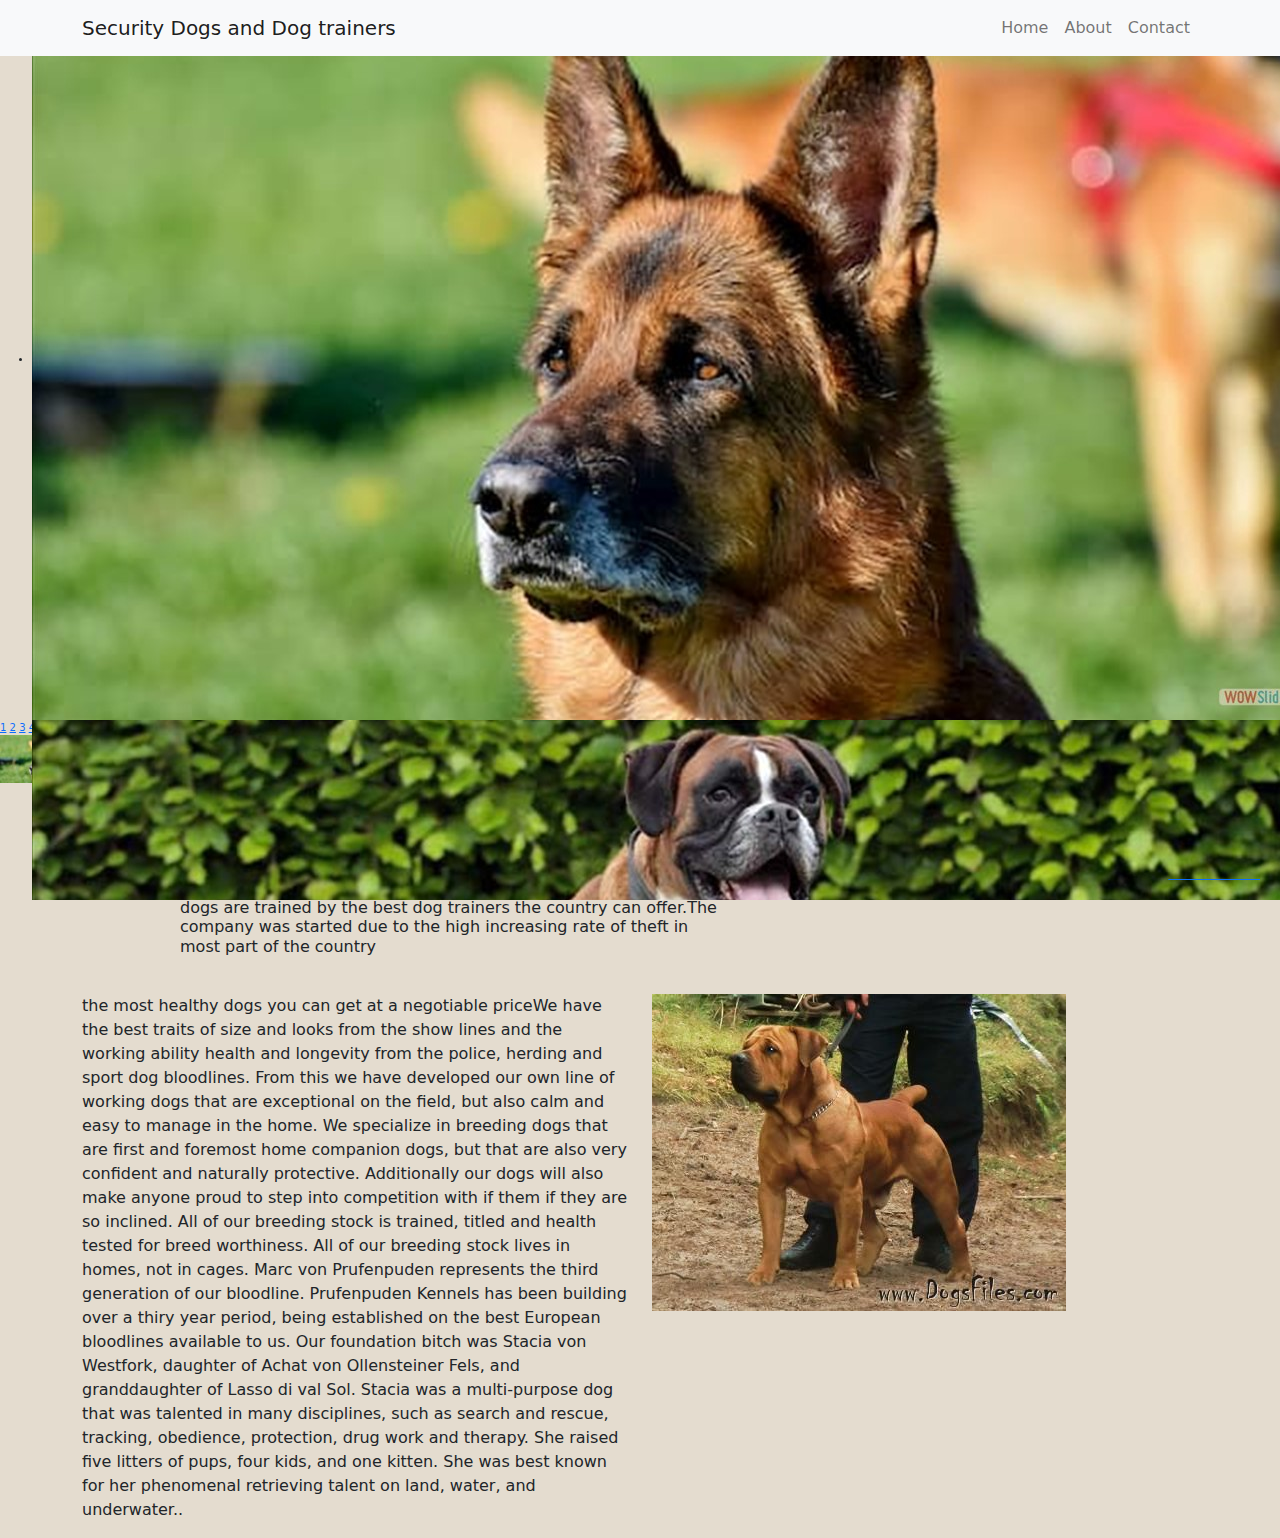
<file: aboutus.html>
<!DOCTYPE html>
<html>
<head>
  <!-- Start WOWSlider.com HEAD section -->
<link rel="stylesheet" type="text/css" href="engine0/style.css" />
<script type="text/javascript" src="engine0/jquery.js"></script>
<!-- End WOWSlider.com HEAD section -->
<title>Page Title</title>

<link rel="stylesheet" href="css/bootstrap.css">
<link rel="stylesheet" href="css/mine.css">
	
<body>
    
	
    <nav class="navbar navbar-expand-lg navbar-light bg-light fixed-top">
        <div class="container">
          <a class="navbar-brand" href="#">Security Dogs and Dog trainers</a>
          <button class="navbar-toggler" type="button" data-bs-toggle="collapse" data-bs-target="#navbarResponsive" aria-controls="navbarResponsive" aria-expanded="false" aria-label="Toggle navigation">
            <span class="navbar-toggler-icon"></span>
          </button>
	

	
          <div class="collapse navbar-collapse" id="navbarResponsive">
            <ul class="navbar-nav ms-auto">
              <li class="nav-item active">
                <a class="nav-link" href="index.html">Home</a>
              </li>
              <li class="nav-item">
                <a class="nav-link" href="aboutus.html">About</a>
              </li>
             
              <li class="nav-item">
                <a class="nav-link" href="contact.html">Contact</a>
              </li>
            </ul>
          
	
	


	
	










</div>


</div>
</nav>

    
   



	<!-- Start WOWSlider.com BODY section --> <!-- add to the <body> of your page -->
    <div id="wowslider-container2">
      <div class="ws_images"><ul>
        <li><img src="data2/images/fg.jpg" alt="fg" title="fg" id="wows2_0"/></li>
        <li><img src="data2/images/fg1.jpg" alt="fg1" title="fg1" id="wows2_1"/></li>
        <li><img src="data2/images/fg2.jpg" alt="fg2" title="fg2" id="wows2_2"/></li>
        <li><a href="http://wowslider.net"><img src="data2/images/fg3.jpg" alt="image carousel" title="fg3" id="wows2_3"/></a></li>
        <li><img src="data2/images/husky.jpg" alt="husky" title="husky" id="wows2_4"/></li>
      </ul></div>
      <div class="ws_bullets"><div>
        <a href="#" title="fg"><span><img src="data2/tooltips/fg.jpg" alt="fg"/>1</span></a>
        <a href="#" title="fg1"><span><img src="data2/tooltips/fg1.jpg" alt="fg1"/>2</span></a>
        <a href="#" title="fg2"><span><img src="data2/tooltips/fg2.jpg" alt="fg2"/>3</span></a>
        <a href="#" title="fg3"><span><img src="data2/tooltips/fg3.jpg" alt="fg3"/>4</span></a>
        <a href="#" title="husky"><span><img src="data2/tooltips/husky.jpg" alt="husky"/>5</span></a>
      </div></div><div class="ws_script" style="position:absolute;left:-99%"><a href="http://wowslider.net">css slider</a> by WOWSlider.com v9.0</div>
      <div class="ws_shadow"></div>
      </div>	
      <script type="text/javascript" src="engine2/wowslider.js"></script>
      <script type="text/javascript" src="engine2/script.js"></script>
      <!-- End WOWSlider.com BODY section -->

<div class="ff">
<h1>ABOUT US</h1>
<P>Ephy security dog service Co., Ltd., a professional security company, is
  established in 2003.</P>

<p class="h6">It's specialized in dog training,hiring and selling of security dogs.the dogs are trained by the best dog trainers the country can offer.The company was started due to the high increasing rate of theft in most part of the country</p>


</div>
<div class="container">
  <div class="row">
  <div class="col-sm-6">
    <p>the most healthy dogs you can get at a negotiable priceWe have the best traits of size and looks from the show lines and the working ability health and longevity from the police, herding and sport dog bloodlines. From this we have developed our own line of working dogs that are exceptional on the field, but also calm and easy to manage in the home.

      We specialize in breeding dogs that are first and foremost home companion dogs, but that are also very confident and naturally protective. Additionally our dogs will also make anyone proud to step into competition with if them if they are so inclined. All of our breeding stock is trained, titled and health tested for breed worthiness. All of our breeding stock lives in homes, not in cages.
      
      Marc von Prufenpuden represents the third generation of our bloodline. Prufenpuden Kennels has been building over a thiry year period, being established on the best European bloodlines available to us. Our foundation bitch was Stacia von Westfork, daughter of Achat von Ollensteiner Fels, and granddaughter of Lasso di val Sol. Stacia was a multi-purpose dog that was talented in many disciplines, such as search and rescue, tracking, obedience, protection, drug work and therapy. She raised five litters of pups, four kids, and one kitten. She was best known for her phenomenal retrieving talent on land, water, and underwater..</p>
  </div>
  <div class="col-sm-4">
    <img src="bbg.jpg">
  </div>
</div>
</div>
	</body>


	
</html>
</file>
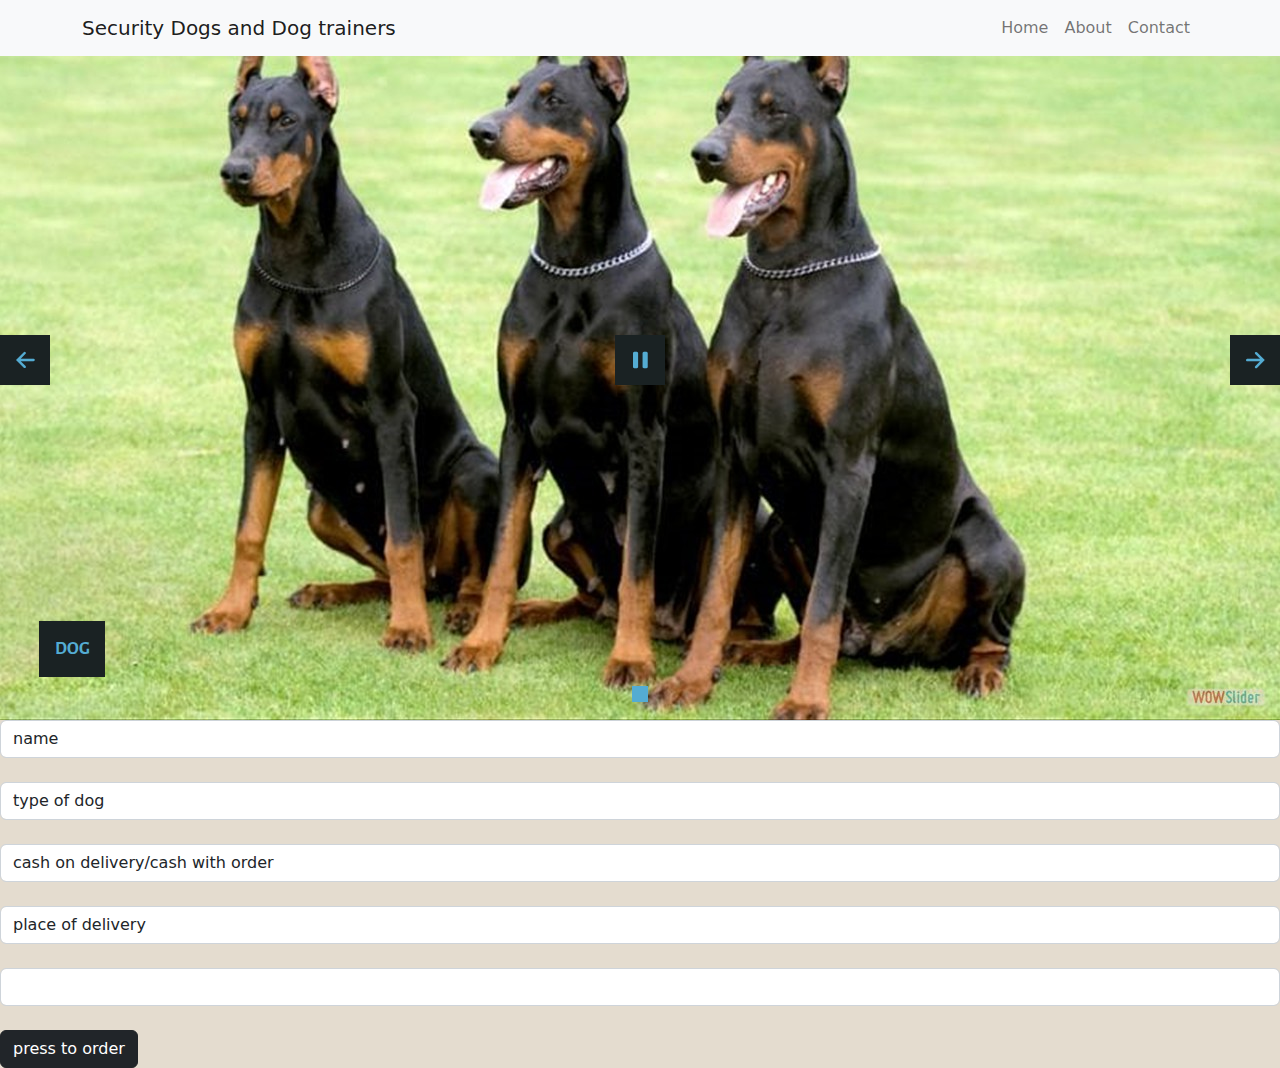
<file: contact.html>
<!DOCTYPE html>
<html>
<head>
<title>Page Title</title>
<link rel="stylesheet" href="css/bootstrap.css">
<link rel="stylesheet" href="css/mine.css">






	<!-- Start WOWSlider.com HEAD section --> <!-- add to the <head> of your page -->
	<link rel="stylesheet" type="text/css" href="engine0/style.css" />
	<script type="text/javascript" src="engine0/jquery.js"></script>
	<!-- End WOWSlider.com HEAD section -->
	<!-- Start WOWSlider.com HEAD section --> <!-- add to the <head> of your page -->
	<link rel="stylesheet" type="text/css" href="engine0/style.css" />
	<!--script type="text/javascript" src="engine0/jquery.js"></script-->
	<!-- End WOWSlider.com HEAD section --></head>
<body>


    
	<!-- Start WOWSlider.com BODY section --> <!-- add to the <body> of your page -->
	<div id="wowslider-container0">
	<div class="ws_images"><ul>
		<li><img src="data0/images/dog.jpg" alt="dog" title="dog" id="wows0_0"/></li>
	</ul></div>
	<div class="ws_bullets"><div>
		<a href="#" title="dog"><span><img src="data0/tooltips/dog.jpg" alt="dog"/>1</span></a>
	</div></div><div class="ws_script" style="position:absolute;left:-99%"><a href="http://wowslider.net">css slider</a> by WOWSlider.com v9.0</div>
	<div class="ws_shadow"></div>
	</div>	
	<script type="text/javascript" src="engine0/wowslider.js"></script>
	<script type="text/javascript" src="engine0/script.js"></script>
	<!-- End WOWSlider.com BODY section --><nav class="navbar navbar-expand-lg navbar-light bg-light fixed-top">
        <div class="container">
	
          <a class="navbar-brand" href="#">Security Dogs and Dog trainers</a>
          <button class="navbar-toggler" type="button" data-bs-toggle="collapse" data-bs-target="#navbarResponsive" aria-controls="navbarResponsive" aria-expanded="false" aria-label="Toggle navigation">
            <span class="navbar-toggler-icon"></span>
          </button>
	

	
          <div class="collapse navbar-collapse" id="navbarResponsive">
            <ul class="navbar-nav ms-auto">
              <li class="nav-item active">
                <a class="nav-link" href="index.html">Home</a>
              </li>
              <li class="nav-item">
                <a class="nav-link" href="aboutus.html">About</a>
              </li>
             
              <li class="nav-item">
                <a class="nav-link" href="contact.html">Contact</a>
              </li>
            </ul>
          
	
	


	
	










</div>


</div>
</nav>




<form class="h5">
<input type="text" class="form-control" value="name"/> </br>
<input type="text" class="form-control"value="type of dog"/>  </br>
<input type="text" class="form-control" value="cash on delivery/cash with order"/>  </br>
<input type="text" class="form-control" value="place of delivery"/>  </br>
<input type="number" class="form-control" value="cash to be paid"/>  </br>
<input type="submit" class="btn btn-dark" value="press to order"/>  
</form>

</body>
</html>
</file>
<file: engine0/style.css>
/*
 *	generated by WOW Slider 9.0
 *	template Convex
 */
@import url(https://fonts.googleapis.com/css?family=Gurajada&subset=latin,telugu);
@font-face {
  font-family: 'ws-ctrl-convex';
  src: url('ws-ctrl-convex.eot');
  src: url('ws-ctrl-convex.eot#iefix') format('embedded-opentype'),
       url('ws-ctrl-convex.svg#ws-ctrl-convex') format('svg');
  font-weight: normal;
  font-style: normal;
}
@font-face {
  font-family: 'ws-ctrl-convex';
  src: url('[data-uri]') format('woff'),
       url('[data-uri]') format('truetype');
}
#wowslider-container0 { 
	display: table;
	zoom: 1; 
	position: relative;
	width: 100%;
	max-width: 1280px;
	max-height:720px;
	margin:0px auto 0px;
	z-index:90;
	text-align:left; /* reset align=center */
	font-size: 10px;
	text-shadow: none; /* fix some user styles */

	/* reset box-sizing (to boostrap friendly) */
	-webkit-box-sizing: content-box;
	-moz-box-sizing: content-box;
	box-sizing: content-box; 
}
* html #wowslider-container0{ width:1280px }
#wowslider-container0 .ws_images ul{
	position:relative;
	width: 10000%; 
	height:100%;
	left:0;
	list-style:none;
	margin:0;
	padding:0;
	border-spacing:0;
	overflow: visible;
	/*table-layout:fixed;*/
}
#wowslider-container0 .ws_images ul li{
	position: relative;
	width:1%;
	height:100%;
	line-height:0; /*opera*/
	overflow: hidden;
	float:left;
	/*font-size:0;*/
	padding:0 0 0 0 !important;
	margin:0 0 0 0 !important;
}

#wowslider-container0 .ws_images{
	position: relative;
	left:0;
	top:0;
	height:100%;
	max-height:720px;
	max-width: 1280px;
	vertical-align: top;
	border:none;
	overflow: hidden;
}
#wowslider-container0 .ws_images ul a{
	width:100%;
	height:100%;
	max-height:720px;
	display:block;
	color:transparent;
}
#wowslider-container0 img{
	max-width: none !important;
}
#wowslider-container0 .ws_images .ws_list img,
#wowslider-container0 .ws_images > div > img{
	width:100%;
	border:none 0;
	max-width: none;
	padding:0;
	margin:0;
}
#wowslider-container0 .ws_images > div > img {
	max-height:720px;
}

#wowslider-container0 .ws_images iframe {
	position: absolute;
	z-index: -1;
}

#wowslider-container0 .ws-title > div {
	display: inline-block !important;
}

#wowslider-container0 a{ 
	text-decoration: none; 
	outline: none; 
	border: none; 
}

#wowslider-container0  .ws_bullets { 
	float: left;
	position:absolute;
	z-index:70;
}
#wowslider-container0  .ws_bullets div{
	position:relative;
	float:left;
	font-size: 0px;
}
/* compatibility with Joomla styles */
#wowslider-container0  .ws_bullets a {
	line-height: 0;
}

#wowslider-container0  .ws_script{
	display:none;
}
#wowslider-container0 sound, 
#wowslider-container0 object{
	position:absolute;
}

/* prevent some of users reset styles */
#wowslider-container0 .ws_effect {
	position: static;
	width: 100%;
	height: 100%;
}

#wowslider-container0 .ws_photoItem {
	border: 2em solid #fff;
	margin-left: -2em;
	margin-top: -2em;
}
#wowslider-container0 .ws_cube_side {
	background: #A6A5A9;
}


#wowslider-container0.ws_gestures {
	cursor: -webkit-grab;
	cursor: -moz-grab;
	cursor: url("[data-uri]"), move;
}
#wowslider-container0.ws_gestures.ws_grabbing {
	cursor: -webkit-grabbing;
	cursor: -moz-grabbing;
	cursor: url("[data-uri]"), move;
}

/* hide controls when video start play */
#wowslider-container0.ws_video_playing .ws_bullets,
#wowslider-container0.ws_video_playing .ws_fullscreen,
#wowslider-container0.ws_video_playing .ws_next,
#wowslider-container0.ws_video_playing .ws_prev {
	display: none;
}


/* youtube/vimeo buttons */
#wowslider-container0 .ws_video_btn {
	position: absolute;
	display: none;
	cursor: pointer;
	top: 0;
	left: 0;
	width: 100%;
	height: 100%;
	z-index: 55;
}
#wowslider-container0 .ws_video_btn.ws_youtube,
#wowslider-container0 .ws_video_btn.ws_vimeo {
	display: block;
}
#wowslider-container0 .ws_video_btn div {
	position: absolute;
	background-image: url(./playvideo.png);
	background-size: 200%;
	top: 50%;
	left: 50%;
	width: 7em;
	height: 5em;
	margin-left: -3.5em;
	margin-top: -2.5em;
}
#wowslider-container0 .ws_video_btn.ws_youtube div {
	background-position: 0 0;
}
#wowslider-container0 .ws_video_btn.ws_youtube:hover div {
	background-position: 100% 0;
}
#wowslider-container0 .ws_video_btn.ws_vimeo div {
	background-position: 0 100%;
}
#wowslider-container0 .ws_video_btn.ws_vimeo:hover div {
	background-position: 100% 100%;
}

#wowslider-container0 .ws_playpause.ws_hide {
	display: none !important;
}
/* bullets */
#wowslider-container0  .ws_bullets { 
	padding: 0px; 
}
#wowslider-container0 .ws_bullets a { 
	position:relative;
	display: inline-block;
	width: 0;
	margin: 3px 5px;
	padding: 8px;	

	-webkit-perspective: 80px;
	perspective: 80px;
} 
#wowslider-container0 .ws_bullets a > span {
	position:absolute;
	display: block;
	top:0;
	right: 0;
	height:100%;
	width:100%;
	-webkit-transform-style: preserve-3d;
	transform-style: preserve-3d;

	-webkit-transition: -webkit-transform 0.5s ease;
  	transition: -webkit-transform 0.5s ease, transform 0.5s ease;
}

#wowslider-container0 .ws_bullets a > span:before,
#wowslider-container0 .ws_bullets a > span:after {
	content: '';
	display: block;
	height:100%;
	background: #54ACD2;

  	-webkit-transform: rotateX(-90deg) translateZ(-8px) translateY(8px);
  	transform: rotateX(-90deg) translateZ(-8px) translateY(8px);
}
#wowslider-container0 .ws_bullets a > span:after {
	position: absolute;
	top: 0;
	left: 0;
	width: 100%;
	height: 100%;
  	background: #1A2223;
  	-webkit-transform: rotateX(0deg);
  	transform: rotateX(0deg);
}

#wowslider-container0 .ws_bullets a.ws_overbull > span,
#wowslider-container0 .ws_bullets a.ws_selbull > span {
    -webkit-transform: rotateX(-90deg) translateZ(8px) translateY(8px);
    transform: rotateX(-90deg) translateZ(8px) translateY(8px);
}




/* play/pause, arrows */
#wowslider-container0 a.ws_next,
#wowslider-container0 a.ws_prev,
#wowslider-container0 .ws_playpause {
	position:absolute;
	font: 2em "ws-ctrl-convex";
	width: 2.5em;
	height: 2.5em;
	top:50%;
	
	margin-top: -1.25em;
	color: #ffffff;
	z-index: 100;

	-webkit-perspective: 20em;
	perspective: 20em;
}
#wowslider-container0 a.ws_next {
	right: 0;
}
#wowslider-container0 a.ws_prev {
	left: 0;
}
#wowslider-container0 .ws_playpause {
	left:50%;
	margin-left:-1.25em;
}

#wowslider-container0 a.ws_next > span,
#wowslider-container0 a.ws_prev > span,
#wowslider-container0 .ws_playpause > span,
#wowslider-container0 .ws_bullets a > span {
	display: block;
	-webkit-transform-style: preserve-3d;
	transform-style: preserve-3d;

	-webkit-transition: -webkit-transform 0.5s ease;
  	transition: -webkit-transform 0.5s ease, transform 0.5s ease;
}


#wowslider-container0 a.ws_next > span:before,
#wowslider-container0 a.ws_prev > span:before,
#wowslider-container0 .ws_playpause > span:before,
#wowslider-container0 a.ws_next > span:after,
#wowslider-container0 a.ws_prev > span:after,
#wowslider-container0 .ws_playpause > span:after {
	display: block;
	text-align: center;
	line-height: 2.5em;
	height:100%;
	background: #54ACD2;
	color: #1A2223;

  	-webkit-transform: rotateX(-90deg) translateZ(-1.25em) translateY(1.25em);
  	transform: rotateX(-90deg) translateZ(-1.25em) translateY(1.25em);
}
#wowslider-container0 .ws_play > span:before,
#wowslider-container0 .ws_play > span:after{
	content:"\e800";
}
#wowslider-container0 .ws_pause > span:before,
#wowslider-container0 .ws_pause > span:after{
	content:"\e801";
}
#wowslider-container0 a.ws_next > span:before,
#wowslider-container0 a.ws_next > span:after {
	content:'\e803';
}
#wowslider-container0 a.ws_prev > span:before,
#wowslider-container0 a.ws_prev > span:after {
	content:'\e802';
}

#wowslider-container0 a.ws_next > span:after,
#wowslider-container0 a.ws_prev > span:after,
#wowslider-container0 .ws_playpause > span:after {
	position: absolute;
	top: 0;
	left: 0;
	width: 100%;
	height: 100%;
  	-webkit-transform: rotateX(0deg);
  	transform: rotateX(0deg);
  	background: #1A2223;
	color: #54ACD2;
}

#wowslider-container0 a.ws_next:hover > span,
#wowslider-container0 a.ws_prev:hover > span,
#wowslider-container0 .ws_playpause:hover > span {
    -webkit-transform: rotateX(-90deg) translateZ(1.25em) translateY(1.25em);
    transform: rotateX(-90deg) translateZ(1.25em) translateY(1.25em);
}/* bottom center */
#wowslider-container0  .ws_bullets {
	bottom:1.5em;
	left:50%;
}
#wowslider-container0  .ws_bullets div{
	left:-50%;
}#wowslider-container0 .ws-title{
	font: 1.3em 'Gurajada', serif;
	position: absolute;
	left: 2em;
	margin-right:10em;
	z-index: 50;

	color:#fff;
	padding: 1em;
	bottom: 30px;
	top: auto;
	opacity: 1;
}
#wowslider-container0 .ws-title div,#wowslider-container0 .ws-title span{
	display:inline-block;
	padding: 0.1em 0.6em;
	background-color: #1A2223;
	color: #54ACD2;
}
#wowslider-container0 .ws-title div{
	display:block;
	margin-top:0.5em;
	font-size: 1.3em;
}
#wowslider-container0 .ws-title span{
	text-transform: uppercase;	
	font-size: 2em;
}#wowslider-container0 .ws_images > ul{
	animation: wsBasic 4s infinite;
	-moz-animation: wsBasic 4s infinite;
	-webkit-animation: wsBasic 4s infinite;
}
@keyframes wsBasic{0%{left:-0%} 50%{left:-0%} }
@-moz-keyframes wsBasic{0%{left:-0%} 50%{left:-0%} }
@-webkit-keyframes wsBasic{0%{left:-0%} 50%{left:-0%} }

#wowslider-container0 .ws_bullets  a img{
	position:absolute;
	display:block;
	text-indent:0;
	bottom:15px;
	left:-43px;
	visibility:hidden;
	max-width:none;
}
#wowslider-container0 .ws_bullets a:hover img{
	visibility:visible;
}

#wowslider-container0 .ws_bulframe div div{
	height:48px;
	overflow:visible;
	position:relative;
}
#wowslider-container0 .ws_bulframe div {
	left:0;
	overflow:hidden;
	position:relative;
	width:85px;
}
#wowslider-container0  .ws_bullets .ws_bulframe{
	position:absolute;
	display:none;
	bottom:25px;
	margin-left:8px;
	cursor:pointer;

	/* fixed bulframe hidding in Chrome */
	-webkit-transform: translateZ(0);
	-ms-transform: translateZ(0);
	-o-transform: translateZ(0);
	transform: translateZ(0);
}#wowslider-container0 .ws_bulframe div div{
	height: auto;
}

@media all and (max-width:760px) {
	#wowslider-container0 .ws_fullscreen {
		display: block;
	}
}
@media all and (max-width:400px){
	#wowslider-container0 .ws_controls,
	#wowslider-container0 .ws_bullets,
	#wowslider-container0 .ws_thumbs{
		display: none
	}
}
</file>
<file: css/mine.css>
body{background-color:#E4DCCF;}






.col-sm-4{
margin-right:150px;
margin-top:30px ;
}
.col-sm-6{float:left;

margin-left:0px;
margin-top:30px


}
.h5{
margin:0 auto}
.h6{width:550px}
.ff{margin-left:180px;
}
</file>
